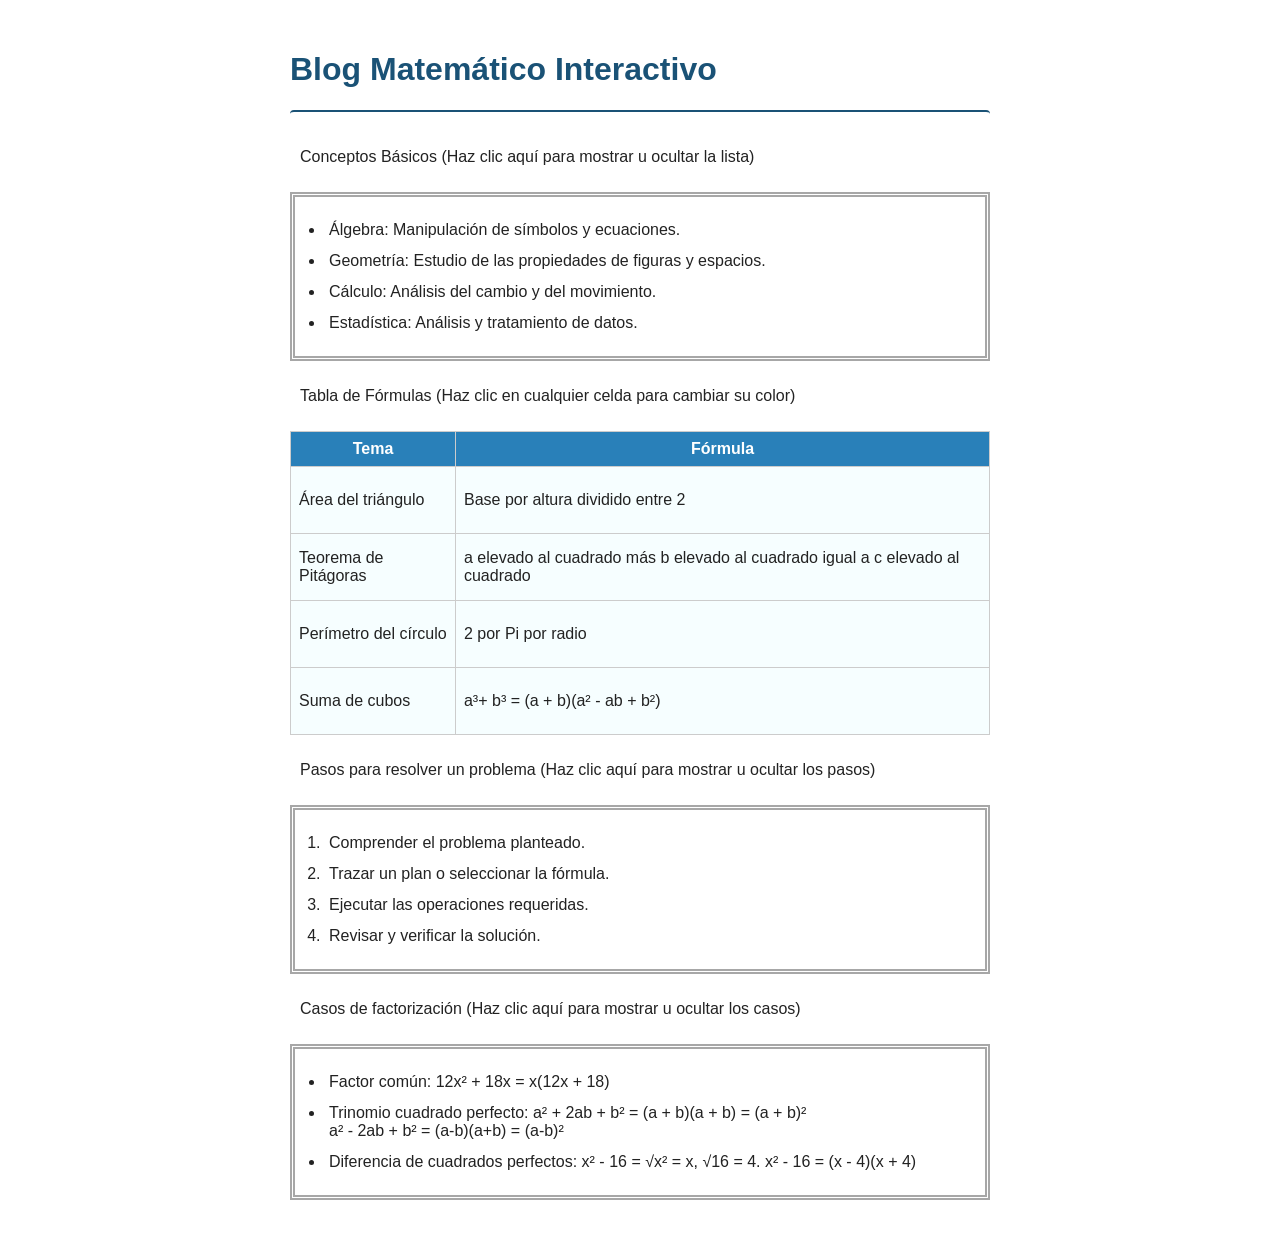
<file: index.html>
<!DOCTYPE html>
<html lang="es">
<head>
    <meta charset="UTF-8">
    <meta name="viewport" content="width=device-width, initial-scale=1.0">
    <title>Blog Matemático Interactivo</title>
    <style>
        body {
            font-family: Arial, sans-serif;
            max-width: 700px;
            margin: 20px auto;
            padding: 10px;
            color: #222;
            background-image: url("https://img.freepik.com/premium-photo/gray-background-with-white-black-lines-that-say-b_1134661-11461.jpg");
        }
        .vacio{
            border-top: 2px solid #1a5276;
            padding-top: 0px;
            background-color: rgba(0, 0, 0, 0, 0);
        }
        h1 {
            transition: all .4s;
            color: #1a5276;
            cursor: pointer;
            padding-bottom: 0px;
        }
        p {
            transition: all .2s;
            font-size: 16px;
            cursor: pointer;
            background: rgba(0, 0, 0, 0, 0);
            padding: 10px;
            border-radius: 4px;
        }
        .vacio:hover{
            background-color: rgba(0, 0, 0, 0, 100);
        }
        p:hover{
            background-color: #a3a3a3;
        }
        table {
            width: 100%;
            border-collapse: collapse;
            margin: 15px 0;
        }
        th, td {
            transition: all .3s;
            border: 1px solid #ccc;
            padding: 8px;
            cursor: pointer;
        }
        td{
            background-color: #f6feff;
            height: 50px;
        }
        th {
            background-color: #2980b9;
            color: white;
            text-align: center;
        }
        ul, ol {
            background: rgba(0, 0, 0, 0, 0);
            padding: 15px 30px;
            border: 5px double #a7a7a7;
        }
        li {
            transition: all .3s;
            margin: 5px 0;
            cursor: pointer;
            padding: 4px;
        }
        .oculto {
            display: none;
        }
        .resaltado {
            background-color: #d4efdf;
            color: #196f3d;
            transform: scale(1.3,1.3);
            margin-left: 80px;
            margin-right: 47px;
        }
        .resaltado-tabla {
            background-color: #d4efdf;
            color: #196f3d;
        }
        .cambio-color {
            color: #c0392b;
            transform: scale(1.2,1.2);
            margin-left: 60px;
            border-bottom: none;
        }
        td:hover{
            background-color: #dbf1ff;
        }
    </style>
</head>
<body>
    <h1 id="titulo" onclick="cambiarColorTitulo()">Blog Matemático Interactivo</h1>
    <p class="vacio"></p>
    <p onclick="alternarLista('conceptos')">
        Conceptos Básicos (Haz clic aquí para mostrar u ocultar la lista)
    </p>
    <ul id="conceptos">
        <li onclick="resaltarElemento(this)">Álgebra: Manipulación de símbolos y ecuaciones.</li>
        <li onclick="resaltarElemento(this)">Geometría: Estudio de las propiedades de figuras y espacios.</li>
        <li onclick="resaltarElemento(this)">Cálculo: Análisis del cambio y del movimiento.</li>
        <li onclick="resaltarElemento(this)">Estadística: Análisis y tratamiento de datos.</li>
    </ul>

    <p>Tabla de Fórmulas (Haz clic en cualquier celda para cambiar su color)</p>
    
    <table>
        <tr>
            <th>Tema</th>
            <th>Fórmula</th>
        </tr>
        <tr>
            <td onclick="resaltarTabla(this)">Área del triángulo</td>
            <td onclick="resaltarTabla(this)">Base por altura dividido entre 2</td>
        </tr>
        <tr>
            <td onclick="resaltarTabla(this)">Teorema de Pitágoras</td>
            <td onclick="resaltarTabla(this)">a elevado al cuadrado más b elevado al cuadrado igual a c elevado al cuadrado</td>
        </tr>
        <tr>
            <td onclick="resaltarTabla(this)">Perímetro del círculo</td>
            <td onclick="resaltarTabla(this)">2 por Pi por radio</td>
        </tr>
        <tr>
            <td onclick="resaltarTabla(this)">Suma de cubos</td>
            <td onclick="resaltarTabla(this)">a³+ b³ = (a + b)(a² - ab + b²)</td>
        </tr>
    </table>

    <p onclick="alternarLista('pasos')">
        Pasos para resolver un problema (Haz clic aquí para mostrar u ocultar los pasos)
    </p>
    <ol id="pasos">
        <li onclick="resaltarElemento(this)">Comprender el problema planteado.</li>
        <li onclick="resaltarElemento(this)">Trazar un plan o seleccionar la fórmula.</li>
        <li onclick="resaltarElemento(this)">Ejecutar las operaciones requeridas.</li>
        <li onclick="resaltarElemento(this)">Revisar y verificar la solución.</li>
    </ol>

    <p onclick="alternarLista('casos')">
        Casos de factorización (Haz clic aquí para mostrar u ocultar los casos)
    </p>
    <ul id="casos">
        <li onclick="resaltarElemento(this)">Factor común: 12x² + 18x = x(12x + 18)</li>
        <li onclick="resaltarElemento(this)">Trinomio cuadrado perfecto: a² + 2ab + b² = (a + b)(a + b) = (a + b)² <br>a² - 2ab + b² = (a-b)(a+b) = (a-b)²</li>
        <li onclick="resaltarElemento(this)">Diferencia de cuadrados perfectos: x² - 16 = √x² = x, √16 = 4. x² - 16 = (x - 4)(x + 4)</li>
    </ul>
     
    <script>
            function cambiarColorTitulo() {
                var titulo = document.getElementById('titulo');
                titulo.classList.toggle('cambio-color');
            }
            function alternarLista(id) {
                var lista = document.getElementById(id);
                lista.classList.toggle('oculto');
            }
            function resaltarElemento(elemento) {
                elemento.classList.toggle('resaltado');
            }
            function resaltarTabla(td){
                td.classList.toggle('resaltado-tabla')
            }
    </script>
</body>
</html>
</file>
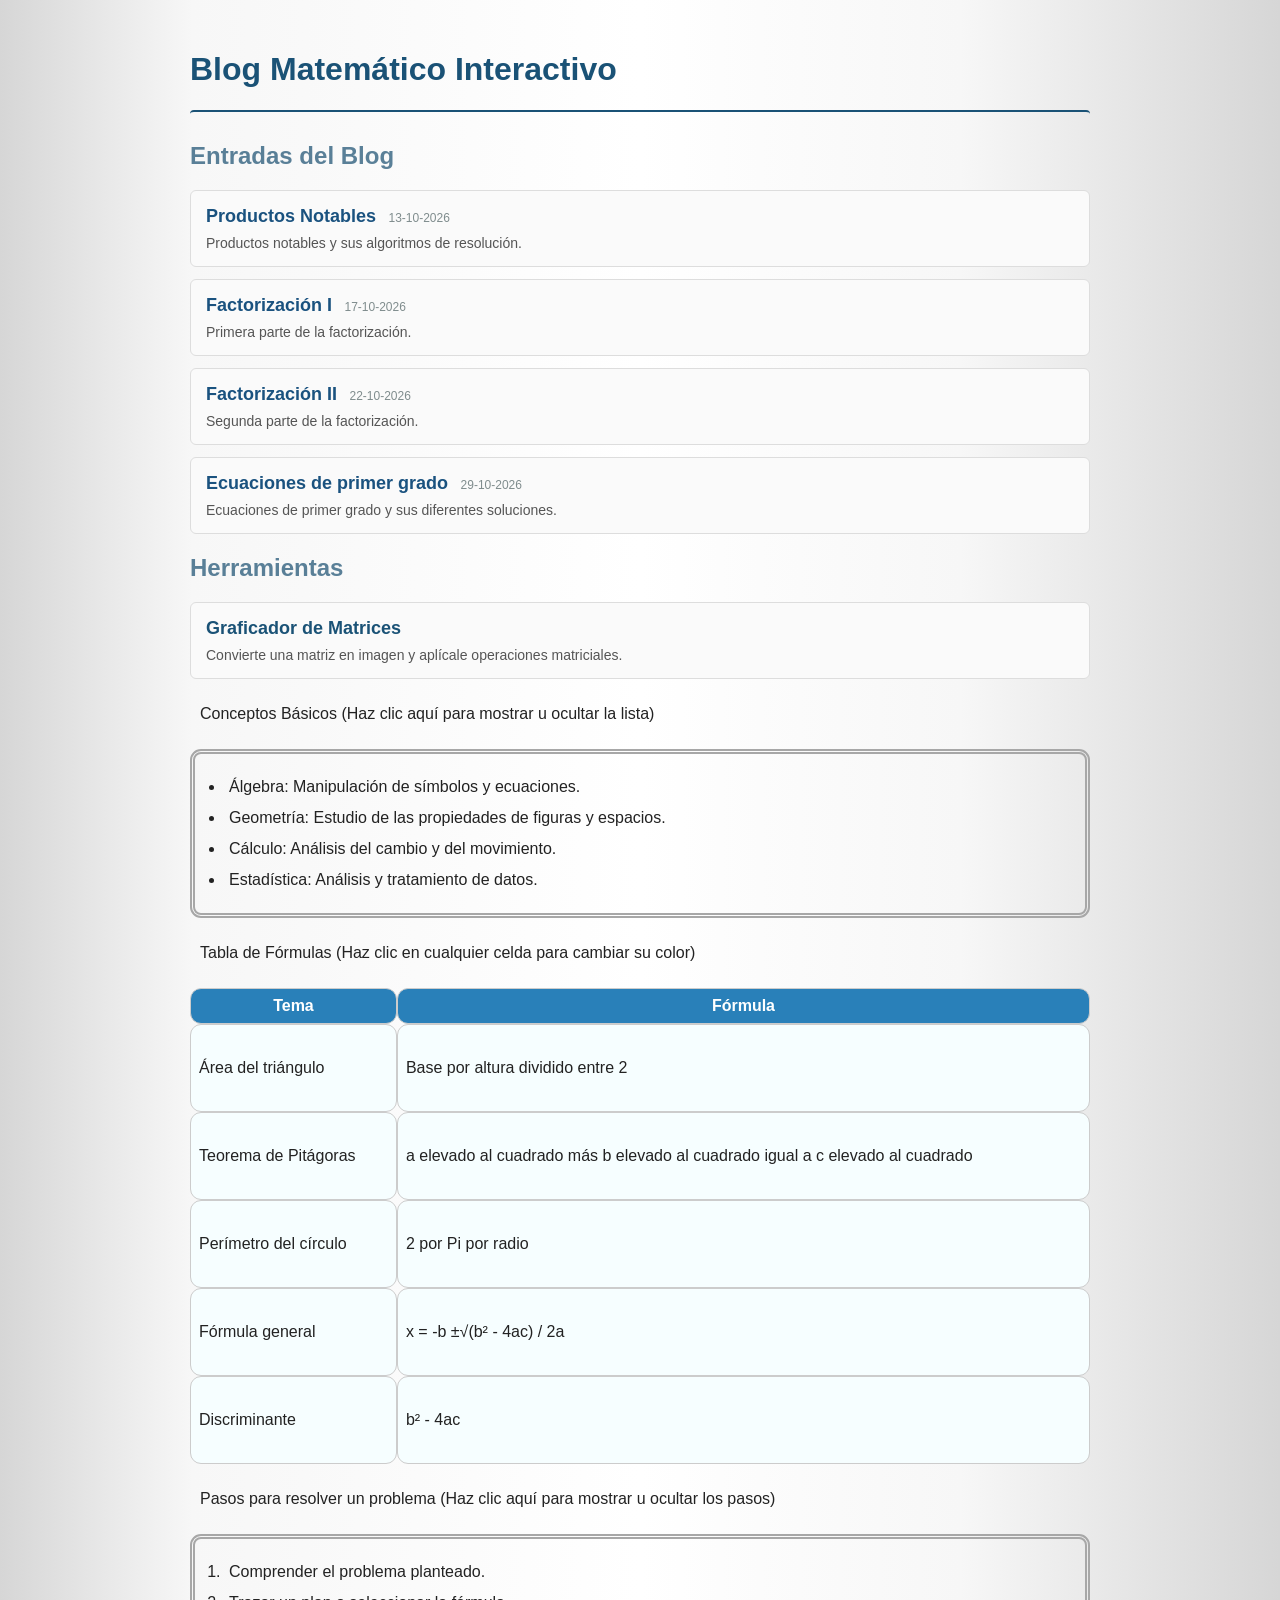
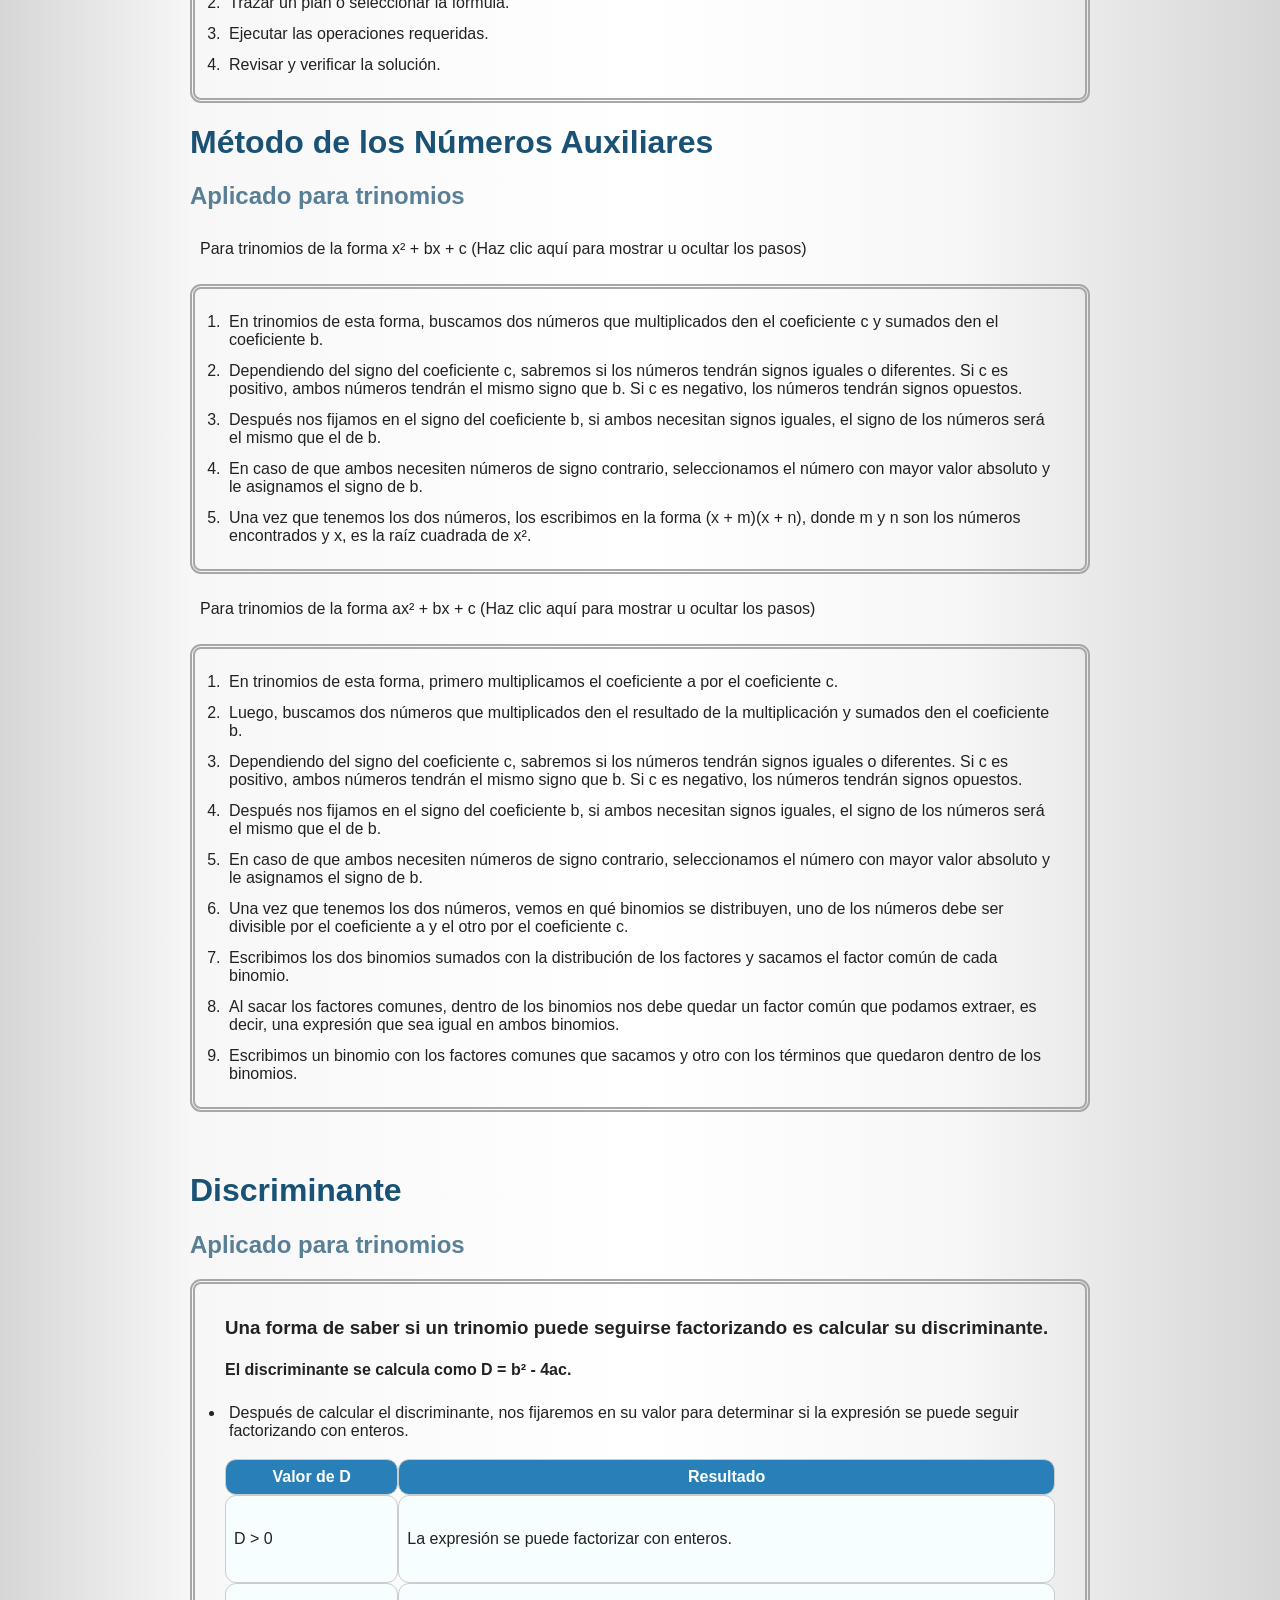
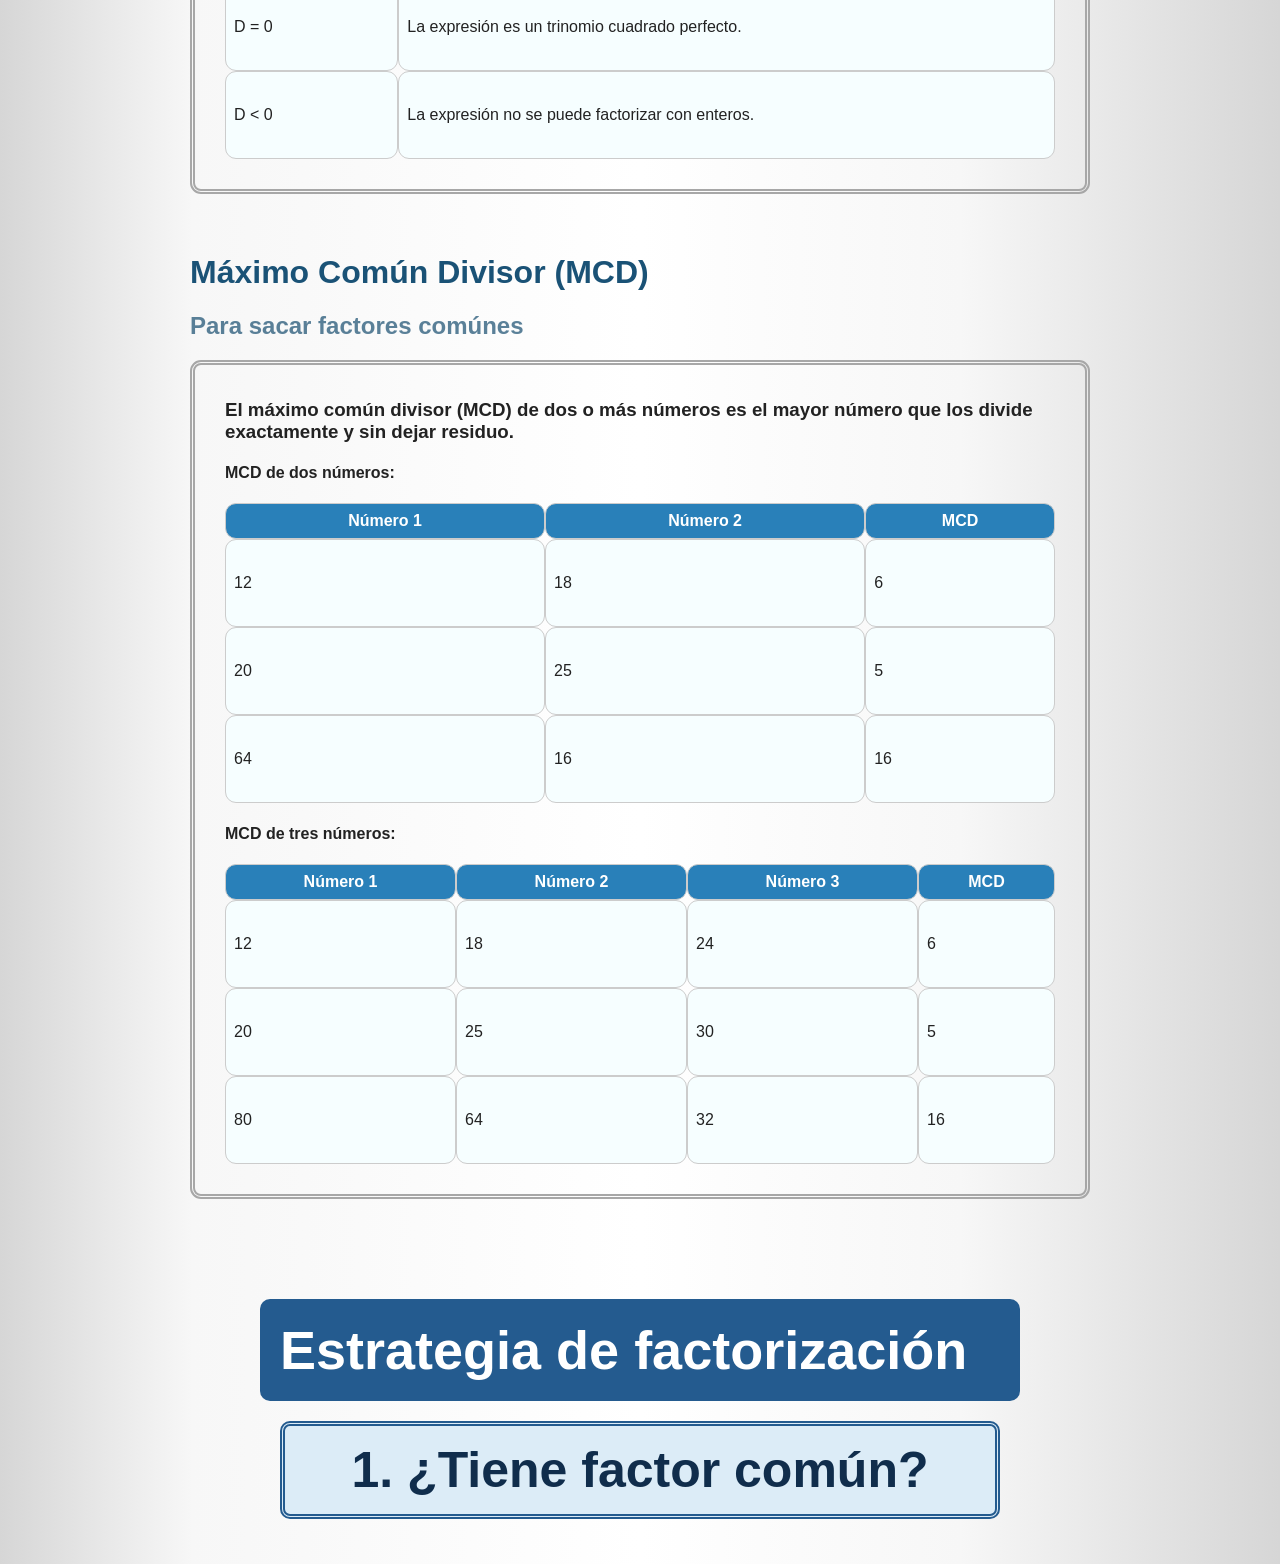
<file: blog-matematico/index.html>
<!DOCTYPE html>
<html lang="es">
<head>
    <meta charset="UTF-8">
    <meta name="viewport" content="width=device-width, initial-scale=1.0">
    <title>Blog Matemático Interactivo</title>
    <link rel="stylesheet" href="estilos/entradas.css"/> 
    <link rel="stylesheet" href="estilos/anims-keyframes.css"/>
    <link rel="stylesheet" href="estilos/diagrama-factor.css"/>
    <link rel="stylesheet" href="estilos/graficador.css"/>
    <style>
        html{
            scroll-behavior: smooth;
        }
        body {
            font-family: Arial, sans-serif;
            max-width: 900px;
            margin: 20px auto;
            padding: 10px;
            color: #222;
            background: #d6d6d6;
            background: linear-gradient(90deg, rgba(214, 214, 214, 1) 0%, rgba(247, 247, 247, 1) 15%, rgba(255, 255, 255, 1) 50%, rgba(247, 247, 247, 1) 75%, rgba(214, 214, 214, 1) 100%);
        }
        .vacio{
            border-top: 2px solid #1a5276;
            padding-top: 0px;
            background-color: rgba(0, 0, 0, 0, 0);
        }
        h1 {
            transition: all .4s;
            color: #1a5276;
            cursor: pointer;
            padding-bottom: 0px;
        }
        h2 {
            color: #174d6eb4;
            padding-bottom: 0px;
        }
        p {
            transition: all .2s;
            font-size: 16px;
            cursor: pointer;
            background: rgba(0, 0, 0, 0, 0);
            padding: 10px;
            border-radius: 4px;
        }
        .vacio:hover{
            background-color: rgba(0, 0, 0, 0, 100);
        }
        p:hover{
            background-color: #a3a3a3;
        }
        table {
            width: 100%;
            margin: 15px 0;
            border-collapse: separate;
            border-spacing: 0;
        }
        th, td {
            transition: all .3s;
            border: 1px solid #ccc;
            padding: 8px;
            cursor: pointer;
            border-radius: 11px;
        }
        td{
            background-color: #f6feff;
            height: 70px;
            min-height: 0px;
        }
        th {
            background-color: #2980b9;
            color: white;
            text-align: center;
        }
        .re{
            min-width: 100px;
            width: 540px;
        }
        ul, ol {
            background: rgba(0, 0, 0, 0, 0);
            padding: 15px 30px;
            border: 5px double #a7a7a7;
            opacity: 1;
            visibility: visible;
            height: 100%;
            transition: all 0.7s ease;
            border-radius: 11px;
        }
        li {
            margin: 5px 0;
            cursor: pointer;
            padding: 4px;
            height: 100%;
            opacity: 1;
            visibility: visible;
            transition: all 0.3s ease;
        }
    </style>
</head>
<body>
    <h1 id="titulo" onclick="cambiarColorTitulo(this)">Blog Matemático Interactivo</h1>
    <p class="vacio"></p>
    <h2 class="subtitulo">Entradas del Blog</h2>
    
    <!-- Aquí JavaScript inyectará las entradas desde posts.js -->
    <ul id="lista-entradas" class="liss"></ul>

    <h2 class="subtitulo">Herramientas</h2>
    <a class="herramienta" href="graficador.html">
        <strong>Graficador de Matrices</strong>
        <span>Convierte una matriz en imagen y aplícale operaciones matriciales.</span>
    </a>

    <p onclick="ocultarLista('conceptos')">
        Conceptos Básicos (Haz clic aquí para mostrar u ocultar la lista)
    </p>
    <ul id="conceptos">
        <li onclick="resaltarElemento(this)">Álgebra: Manipulación de símbolos y ecuaciones.</li>
        <li onclick="resaltarElemento(this)">Geometría: Estudio de las propiedades de figuras y espacios.</li>
        <li onclick="resaltarElemento(this)">Cálculo: Análisis del cambio y del movimiento.</li>
        <li onclick="resaltarElemento(this)">Estadística: Análisis y tratamiento de datos.</li>
    </ul>

    <div class="scroll">
        <p>Tabla de Fórmulas (Haz clic en cualquier celda para cambiar su color)</p>
        
        <table>
            <tr>
                <th>Tema</th>
                <th>Fórmula</th>
            </tr>

            <tr>
                <td onclick="resaltarTabla(this, areat2), ejemplos('areat')" id="areat1">Área del triángulo</td>
                <td onclick="resaltarTabla(this, areat1), ejemplos('areat')" id="areat2">Base por altura dividido entre 2</td>
            </tr>
            <tr id="areat" class="ejemplos">
                <td colspan="2"><a href="https://youtu.be/lmWDi51Siq0?si=MBUFMHA3t2raG4vy" target="_blank"><div class="contenido"><img src="multimedia/areatriangulo.jpg"></div></a></td>
            </tr>

            <tr>
                <td onclick="resaltarTabla(this, teorema2), ejemplos('teorema')" id="teorema1">Teorema de Pitágoras</td>
                <td onclick="resaltarTabla(this, teorema1), ejemplos('teorema')" id="teorema2">a elevado al cuadrado más b elevado al cuadrado igual a c elevado al cuadrado</td>
            </tr>
            <tr id="teorema" class="ejemplos">
                <td colspan="2"><a href="https://youtu.be/eTEBvBIz8Ok?si=NyGD35SOVzqMkYPK" target="_blank"><div class="contenido"><img src="multimedia/teorema.jpg"></div></a></td>
            </tr>

            <tr>
                <td onclick="resaltarTabla(this, perimetro2), ejemplos('perimetro')" id="perimetro1">Perímetro del círculo</td>
                <td onclick="resaltarTabla(this, perimetro1), ejemplos('perimetro')" id="perimetro2">2 por Pi por radio</td>
            </tr>
            <tr id="perimetro" class="ejemplos">
                <td colspan="2"><a href="https://youtu.be/GUAA75tXiko?si=VaKYeHYo_Fasb6Y7" target="_blank"><div class="contenido"><img src="multimedia/circulo.jpg"></div></a></td>
            </tr>

            <tr>
                <td onclick="resaltarTabla(this, suma2), ejemplos('suma')" id="suma1">Fórmula general</td>
                <td onclick="resaltarTabla(this, suma1), ejemplos('suma')" id="suma2">x = -b ±√(b² - 4ac) / 2a</td>
            </tr>
            <tr id="suma" class="ejemplos">
                <td colspan="2"><a href="https://youtu.be/ZC67c5ar9mA?si=pitOJ_uS0TpcuXg9" target="_blank"><div class="contenido"><img src="multimedia/formula.jpg"></div></a></td>
            </tr>

            <tr>
                <td onclick="resaltarTabla(this, dis2), ejemplos('dis')" id="dis1">Discriminante</td>
                <td onclick="resaltarTabla(this, dis1), ejemplos('dis')" id="dis2">b² - 4ac</td>
            </tr>
            <tr id="dis" class="ejemplos">
                <td colspan="2"><a href="https://youtu.be/_VXB-K4rsdA?si=ztbotRdW3k2Qy6fu" target="_blank"><div class="contenido"><img src="multimedia/dis.jpg"></div></a></td>
            </tr>
        </table>
    </div>

    <div class="scroll">
        <p onclick="ocultarLista('pasos')">
            Pasos para resolver un problema (Haz clic aquí para mostrar u ocultar los pasos)
        </p>
        <ol id="pasos">
            <li onclick="resaltarElemento(this)">Comprender el problema planteado.</li>
            <li onclick="resaltarElemento(this)">Trazar un plan o seleccionar la fórmula.</li>
            <li onclick="resaltarElemento(this)">Ejecutar las operaciones requeridas.</li>
            <li onclick="resaltarElemento(this)">Revisar y verificar la solución.</li>
        </ol>
    </div>

    <div id="subtit" >
        <div class="scroll">
            <h1 onclick="cambiarColorTitulo(this)">Método de los Números Auxiliares</h1>
            <h2>Aplicado para trinomios</h2>
        </div>
        <div class="scroll">
            <p onclick="ocultarLista('trin1')">Para trinomios de la forma x² + bx + c (Haz clic aquí para mostrar u ocultar los pasos)</p>
            <ol id="trin1">
                <li onclick="resaltarElemento(this)">En trinomios de esta forma, buscamos dos números que multiplicados den el coeficiente c
                    y sumados den el coeficiente b.</li>
                <li onclick="resaltarElemento(this)">Dependiendo del signo del coeficiente c, sabremos si los números tendrán signos iguales
                    o diferentes. Si c es positivo, ambos números tendrán el mismo signo que b. Si c es negativo, los números tendrán signos opuestos.</li>
                <li onclick="resaltarElemento(this)">Después nos fijamos en el signo del coeficiente b, si ambos necesitan signos iguales, el signo de los números será el mismo que el de b.</li>
                <li onclick="resaltarElemento(this)">En caso de que ambos necesiten números de signo contrario, seleccionamos el número con mayor valor absoluto y le asignamos el signo de b.</li>
                <li onclick="resaltarElemento(this)">Una vez que tenemos los dos números, los escribimos en la forma (x + m)(x + n), donde m y n son los números encontrados y x, es la raíz cuadrada de x².</li>
            </ol>
        </div>

        <div class="scroll">
            <p onclick="ocultarLista('trin2')">Para trinomios de la forma ax² + bx + c (Haz clic aquí para mostrar u ocultar los pasos)</p>
            <ol id="trin2">
                <li onclick="resaltarElemento(this)">En trinomios de esta forma, primero multiplicamos el coeficiente a por el coeficiente c.</li>
                <li onclick="resaltarElemento(this)">Luego, buscamos dos números que multiplicados den el resultado de la multiplicación y sumados den el coeficiente b.</li>
                <li onclick="resaltarElemento(this)">Dependiendo del signo del coeficiente c, sabremos si los números tendrán signos iguales
                    o diferentes. Si c es positivo, ambos números tendrán el mismo signo que b. Si c es negativo, los números tendrán signos opuestos.</li>
                <li onclick="resaltarElemento(this)">Después nos fijamos en el signo del coeficiente b, si ambos necesitan signos iguales, el signo de los números será el mismo que el de b.</li>
                <li onclick="resaltarElemento(this)">En caso de que ambos necesiten números de signo contrario, seleccionamos el número con mayor valor absoluto y le asignamos el signo de b.</li>
                <li onclick="resaltarElemento(this)">Una vez que tenemos los dos números, vemos en qué binomios se distribuyen, uno de los números debe ser divisible por el coeficiente a y el otro por el coeficiente c.</li>
                <li onclick="resaltarElemento(this)">Escribimos los dos binomios sumados con la distribución de los factores y sacamos el factor común de cada binomio.</li>
                <li onclick="resaltarElemento(this)">Al sacar los factores comunes, dentro de los binomios nos debe quedar un factor común que podamos extraer, es decir, una expresión que sea igual en ambos binomios.</li>
                <li onclick="resaltarElemento(this)">Escribimos un binomio con los factores comunes que sacamos y otro con los términos que quedaron dentro de los binomios.</li>
            </ol>
        </div>
    </div>

    <div id="subtit2">
        <div class="scroll">
            <h1 onclick="cambiarColorTitulo(this)" style="margin-top: 60px;">Discriminante</h1>
            <h2>Aplicado para trinomios</h2>
        </div>
        <div class="scroll">
            <ul id="discriminante">
                <h3>Una forma de saber si un trinomio puede seguirse factorizando es calcular su discriminante.</h3>
                <h4>El discriminante se calcula como D = b² - 4ac.</h4>
                <li onclick="resaltarElemento(this)">Después de calcular el discriminante, nos fijaremos en su valor para determinar si la expresión se puede seguir factorizando con enteros.</li>
                <div class="scroll">
                    <table>
                        <tr>
                            <th>Valor de D</th>
                            <th>Resultado</th>
                        </tr>
                        <tr>
                            <td>D > 0</td>
                            <td>La expresión se puede factorizar con enteros.</td>
                        </tr>
                        <tr>
                            <td>D = 0</td>
                            <td>La expresión es un trinomio cuadrado perfecto.</td>
                        </tr>
                        <tr>
                            <td>D < 0</td>
                            <td>La expresión no se puede factorizar con enteros.</td>
                        </tr>
                    </table>
                </div> 
            </ul>
        </div>
    </div>

    <div id="subtit3">
        <div class="scroll">
            <h1 onclick="cambiarColorTitulo(this)" style="margin-top: 60px;">Máximo Común Divisor (MCD)</h1>
            <h2>Para sacar factores comúnes</h2>
        </div>
            <div class="scroll">
            <ul id="mcd">
                <div class="scroll">
                    <h3>El máximo común divisor (MCD) de dos o más números es el mayor número que los divide exactamente y sin dejar residuo.</h3>
                    <h4>MCD de dos números:</h4>
                    <table>
                        <tr>
                            <th>Número 1</th>
                            <th>Número 2</th>
                            <th>MCD</th>
                        </tr>
                        <tr>
                            <td onclick="ejemplos('ej1')">12</td>
                            <td onclick="ejemplos('ej1')">18</td>
                            <td onclick="ejemplos('ej1')">6</td>
                        </tr>
                        <tr id="ej1" class="ejemplos">
                            <td colspan="3"><div class="contenido"><img src="multimedia/mcd1.png"></div></td>
                        </tr>

                        <tr>
                            <td onclick="ejemplos('ej2')">20</td>
                            <td>25</td>
                            <td>5</td>
                        </tr>
                        <tr id="ej2" class="ejemplos">
                            <td colspan="3"><div class="contenido"><img src="multimedia/mcd2.png"></div></td>
                        </tr>

                        <tr>
                            <td onclick="ejemplos('ej3')">64</td>
                            <td>16</td>
                            <td>16</td>
                        </tr>
                        <tr id="ej3" class="ejemplos">
                            <td colspan="3"><div class="contenido"><img src="multimedia/mcd3.png"></div></td>
                        </tr>
                    </table>
                </div> 

                <div class="scroll">
                    <h4>MCD de tres números:</h4>
                    <table>
                        <tr>
                            <th>Número 1</th>
                            <th>Número 2</th>
                            <th>Número 3</th>
                            <th>MCD</th>
                        </tr>
                        <tr>
                            <td onclick="ejemplos('ej4')">12</td>
                            <td onclick="ejemplos('ej4')">18</td>
                            <td onclick="ejemplos('ej4')">24</td>
                            <td onclick="ejemplos('ej4')">6</td>
                        </tr>
                        <tr id="ej4" class="ejemplos">
                            <td colspan="4"><div class="contenido"><img src="multimedia/mcd4.png"></div></td>
                        </tr>

                        <tr>
                            <td onclick="ejemplos('ej5')">20</td>
                            <td onclick="ejemplos('ej5')">25</td>
                            <td onclick="ejemplos('ej5')">30</td>
                            <td onclick="ejemplos('ej5')">5</td>
                        </tr>
                        <tr id="ej5" class="ejemplos">
                            <td colspan="4"><div class="contenido"><img src="multimedia/mcd5.png"></div></td>
                        </tr>

                        <tr>
                            <td onclick="ejemplos('ej6')">80</td>
                            <td onclick="ejemplos('ej6')">64</td>
                            <td onclick="ejemplos('ej6')">32</td>
                            <td onclick="ejemplos('ej6')">16</td>
                        </tr>
                        <tr id="ej6" class="ejemplos">
                            <td colspan="4"><div class="contenido"><img src="multimedia/mcd6.png"></div></td>
                        </tr>
                    </table>
                </div> 
            </ul>
        </div>
    </div>

    <h1 class="estrategia" id="estra">Estrategia de factorización</h1>
    <main class="diagrama">

        <!-- PASO 1: ÚNICO PASO VISIBLE AL INICIO -->
        <details>
            <summary class="preguntaPrincipal">
                1. ¿Tiene factor común?
            </summary>

            <div class="flecha">↓</div>

            <!-- RESPUESTA SÍ -->
            <details>
                <summary class="opcionPrincipal">Sí</summary>
                
                

                <div class="resultado">
                    <h2>Extraer el factor común</h2>

                    <p>
                        Busca un número, una variable o ambos que estén
                        presentes en todos los términos.
                    </p>

                    <p class="formula">
                        6x² + 9x = 3x(2x + 3)
                    </p>
                </div>

                <!-- PASO 3 DENTRO DE ESTA RAMA -->
                <details>
                    <summary class="pregunta">
                        3. ¿Los factores obtenidos se pueden seguir factorizando?
                    </summary>

                    <div class="flecha">↓</div>

                    <details>
                        <summary class="opcion">Sí</summary>

                        <div class="resultado">
                            <p>
                                Vuelve a revisar cada factor desde el paso 1.
                            </p>

                            <p>
                                Comprueba si tiene factor común, diferencia de
                                cuadrados, cubos o algún trinomio factorizable.
                            </p>
                        </div>
                    </details>

                    <details>
                        <summary class="opcion">No</summary>

                        <div class="completa">
                            <h2 class="completa">Factorización completa</h2>
                        </div>
                    </details>
                </details>
            </details>

            <!-- RESPUESTA NO -->
            <details>
                <summary class="opcionPrincipal">No</summary>

                <div class="flecha">↓</div>

                <!-- PASO 2 -->
                <details>
                    <summary class="pregunta">
                        2. ¿Cuántos términos tiene la expresión?
                    </summary>

                    <div class="flecha">↓</div>

                    <!-- DOS TÉRMINOS -->
                    <details>
                        <summary class="opcion">Dos términos</summary>

                        <div class="flecha">↓</div>

                        <details>
                            <summary class="pregunta">
                                ¿Es una diferencia de cuadrados?
                            </summary>

                            <details>
                                <summary class="opcion">Sí</summary>

                                <div class="resultado">
                                    <h2>Diferencia de cuadrados</h2>

                                    <p class="formula">
                                        a² - b² = (a + b)(a - b)
                                    </p>

                                    <p>Ejemplo:</p>

                                    <p class="formula">
                                        x² - 16 = (x + 4)(x - 4)
                                    </p>
                                </div>

                                <!-- PASO 3 -->
                                <details>
                                    <summary class="pregunta">
                                        3. ¿Los factores obtenidos se pueden seguir factorizando?
                                    </summary>

                                    <div class="flecha">↓</div>

                                    <details>
                                        <summary class="opcion">Sí</summary>

                                        <div class="resultado">
                                            <p>
                                                Revisa nuevamente cada factor
                                                comenzando desde el paso 1.
                                            </p>
                                        </div>
                                    </details>

                                    <details>
                                        <summary class="opcion">No</summary>

                                        <div class="completa">
                                            <h2>Factorización completa</h2>
                                        </div>
                                    </details>
                                </details>
                            </details>

                            <details>
                                <summary class="opcion">No</summary>

                                <div class="flecha">↓</div>

                                <details>
                                    <summary class="pregunta">
                                        ¿Es suma o diferencia de cubos?
                                    </summary>

                                    <details>
                                        <summary class="opcion">Sí</summary>

                                        <div class="resultado">
                                            <h2>Suma o diferencia de cubos</h2>

                                            <p class="formula">
                                                a³ + b³ =
                                                (a + b)(a² - ab + b²)
                                            </p>

                                            <p class="formula">
                                                a³ - b³ =
                                                (a - b)(a² + ab + b²)
                                            </p>
                                        </div>

                                        <!-- PASO 3 -->
                                        <details>
                                            <summary class="pregunta">
                                                3. ¿Los factores obtenidos se pueden seguir factorizando?
                                            </summary>

                                            <div class="flecha">↓</div>

                                            <details>
                                                <summary class="opcion">Sí</summary>

                                                <div class="resultado">
                                                    <p>
                                                        Revisa nuevamente cada
                                                        factor desde el paso 1.
                                                    </p>
                                                </div>
                                            </details>

                                            <details>
                                                <summary class="opcion">No</summary>

                                                <div class="completa">
                                                    <h2>Factorización completa</h2>
                                                </div>
                                            </details>
                                        </details>
                                    </details>

                                    <details>
                                        <summary class="opcion">No</summary>

                                        <div class="resultado">
                                            <p>
                                                La expresión no corresponde
                                                a los casos considerados.
                                            </p>

                                            <p>
                                                Busca otro método o simplifica
                                                la expresión.
                                            </p>
                                        </div>
                                    </details>
                                </details>
                            </details>
                        </details>
                    </details>

                    <!-- TRES TÉRMINOS -->
                    <details>
                        <summary class="opcion">Tres términos</summary>

                        <div class="flecha">↓</div>

                        <details>
                            <summary class="pregunta">
                                ¿Es un trinomio cuadrado perfecto?
                            </summary>

                            <details>
                                <summary class="opcion">Sí</summary>

                                <div class="resultado">
                                    <h2>Trinomio cuadrado perfecto</h2>

                                    <p class="formula">
                                        a² + 2ab + b² = (a + b)²
                                    </p>

                                    <p class="formula">
                                        a² - 2ab + b² = (a - b)²
                                    </p>

                                    <p>Ejemplo:</p>

                                    <p class="formula">
                                        x² + 6x + 9 = (x + 3)²
                                    </p>
                                </div>

                                <!-- PASO 3 -->
                                <details>
                                    <summary class="pregunta">
                                        3. ¿Los factores obtenidos se pueden seguir factorizando?
                                    </summary>

                                    <div class="flecha">↓</div>

                                    <details>
                                        <summary class="opcion">Sí</summary>

                                        <div class="resultado">
                                            <p>
                                                Revisa nuevamente cada factor
                                                comenzando desde el paso 1.
                                            </p>
                                        </div>
                                    </details>

                                    <details>
                                        <summary class="opcion">No</summary>

                                        <div class="completa">
                                            <h2>Factorización completa</h2>
                                        </div>
                                    </details>
                                </details>
                            </details>

                            <details>
                                <summary class="opcion">No</summary>

                                <div class="flecha">↓</div>

                                <details>
                                    <summary class="pregunta">
                                        ¿Se puede factorizar como ax² + bx + c?
                                    </summary>

                                    <details>
                                        <summary class="opcion">Sí</summary>

                                        <div class="resultado">
                                            <h2>Trinomio de segundo grado</h2>

                                            <p class="formula">
                                                ax² + bx + c
                                            </p>

                                            <p>
                                                Busca dos números que permitan
                                                descomponer el término central.
                                            </p>

                                            <p>Ejemplo:</p>

                                            <p class="formula">
                                                x² + 5x + 6 =
                                                (x + 2)(x + 3)
                                            </p>
                                        </div>

                                        <!-- PASO 3 -->
                                        <details>
                                            <summary class="pregunta">
                                                3. ¿Los factores obtenidos se pueden seguir factorizando?
                                            </summary>

                                            <div class="flecha">↓</div>

                                            <details>
                                                <summary class="opcion">Sí</summary>

                                                <div class="resultado">
                                                    <p>
                                                        Revisa nuevamente cada
                                                        factor desde el paso 1.
                                                    </p>
                                                </div>
                                            </details>

                                            <details>
                                                <summary class="opcion">No</summary>

                                                <div class="completa">
                                                    <h2>Factorización completa</h2>
                                                </div>
                                            </details>
                                        </details>
                                    </details>

                                    <details>
                                        <summary class="opcion">No</summary>

                                        <div class="resultado">
                                            <h2>No se factoriza con enteros</h2>

                                            <p>
                                                Revisa el discriminante:
                                            </p>

                                            <p class="formula">
                                                Δ = b² - 4ac
                                            </p>
                                        </div>
                                    </details>
                                </details>
                            </details>
                        </details>
                    </details>

                </details>
            </details>

        </details>

    </main>

    <!-- Archivo de configuración que contiene el arreglo de entradas -->
    <script src="posts.js"></script>

    <script>
            function cambiarColorTitulo(titu) {
                titu.classList.toggle('cambio-color');
            }
            function resaltarElemento(elemento) {
                elemento.classList.toggle('resaltado');
            }
            function resaltarTabla(td, td2) {
                td.classList.toggle('resaltado-tabla')
                if (td2) {
                    td2.classList.toggle('resaltado-tabla');
                }
            }
            //Ocultar fila con animación
            function ejemplos(id){
                var fila = document.getElementById(id);
                fila.classList.toggle("oculto2");
                //console.log("Se activó correctamente");
            }
            // Ocultar las listas con animación
            function ocultarLista(id){
                var fila = document.getElementById(id);
                fila.classList.toggle("ocultolis");
                //console.log("Se activó correctamente");
            }
            
            // Cargar dinámicamente las entradas definidas en posts.js
        const contenedorLista = document.getElementById('lista-entradas');

        if (typeof publicaciones !== 'undefined' && publicaciones.length > 0) {
            publicaciones.forEach(post => {
                const li = document.createElement('li');
                li.innerHTML = `
                    <a href="entrada.html?id=${post.id}">${post.titulo}</a>
                    <span class="fecha-post">${post.fecha}</span>
                    <p class="resumen-post">${post.resumen}</p>
                `;
                contenedorLista.appendChild(li);
            });
        } else {
            contenedorLista.innerHTML = '<li>No hay entradas publicadas aún.</li>';
        }
    </script>
    
</body>
</html>
</file>
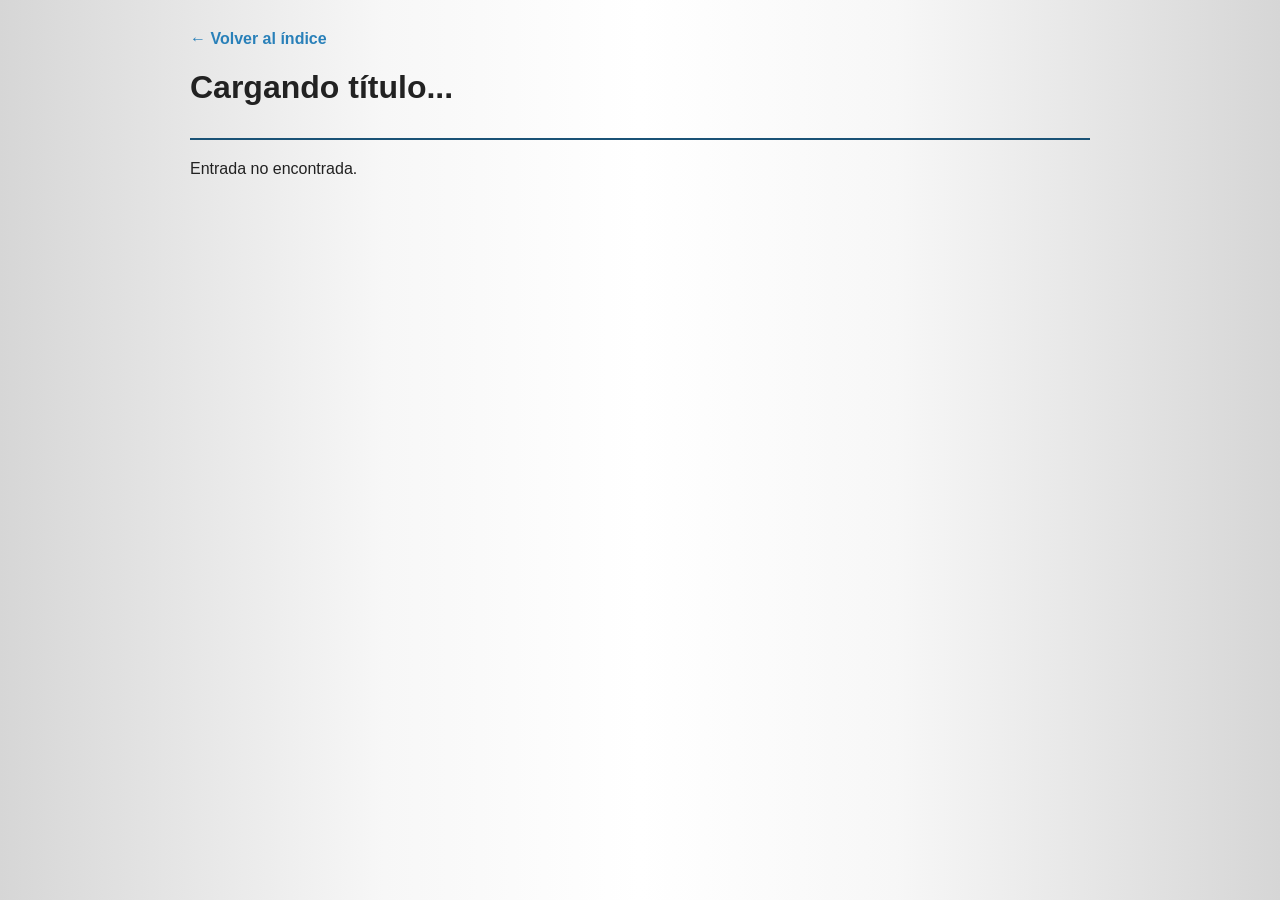
<file: blog-matematico/entrada.html>
<!DOCTYPE html>
<html lang="es">
<head>
    <meta charset="UTF-8">
    <meta name="viewport" content="width=device-width, initial-scale=1.0">
    <title id="titulo-pagina">Cargando... - Blog Matemático</title>
    <style>
        .scroll{
            view-timeline-name: --reveal;
            animation-name: mostrar;
            animation-fill-mode: both;
            animation-timeline: --reveal;
            animation-range: entry 27% cover 30%;
        }
        @keyframes mostrar {
            from {
                opacity: 0%;
                scale: 10%;
            }
            to {
                opacity: 100%;
                scale: 100%;
            }
        }
        html{
            scroll-behavior: smooth;
        }
        body {
            font-family: Arial, sans-serif;
            max-width: 900px;
            margin: 20px auto;
            padding: 10px;
            color: #222;
            background: #d6d6d6;
            background: linear-gradient(90deg, rgba(214, 214, 214, 1) 0%, rgba(247, 247, 247, 1) 30%, rgba(255, 255, 255, 1) 50%, rgba(247, 247, 247, 1) 70%, rgba(214, 214, 214, 1) 100%);
        }
        header {
            border-bottom: 2px solid #1a5276;
            padding-bottom: 10px;
            margin-bottom: 20px;
        }
        .volver {
            color: #2980b9;
            text-decoration: none;
            font-weight: bold;
        }
        table {
            width: 100%;
            border-collapse: separate;
            border-spacing: 0;
            margin: 15px 0;
        }
        th, td {
            transition: all .3s;
            border: 1px solid #ccc;
            padding: 8px;
            border-radius: 11px;
        }
        td{
            background-color: #f6feff;
            height: 50px;
            min-height: 0px;
        }
        th {
            background-color: #2980b9;
            color: white;
            text-align: center;
        }
        .imagenes img{
            max-width: 890px;
            max-height: 415px;
            object-fit: fill;
            margin-bottom: 40px;
            border: 1px solid black;
        }
        .imagenesfac img{
            max-width: 730px;
            max-height: 300px;
            object-fit: fill;
            margin-bottom: 0px;
            border: 1px solid black;
        }
        h4{
            margin-top: 30px;
            margin-bottom: 0;
            text-align: center;
            font-size: 22px;
        }
        h3{
            font-size: 27px;
            text-align: center;
            color: #1a527f;
        }
        p{
            margin-bottom: 14px;
            margin-top: 14px;
        }
        .adv{
            color: #af0000;
        }
        .links{
            display: flex;
            justify-content: space-between;
            margin-bottom: 40px;
        }
        .factorc{
            display: flex;
            justify-content: space-between;
            padding-left: 20%;
            padding-right: 20%;
        }
        h5{
            text-align: center;
            font-size: 25px;
            border-bottom: 3px solid #1a527f;
        }
        a{
            text-decoration: none;
            color:#0400ffcc
        }
        a:hover{
            text-decoration: underline;
            color:#00208a;
        }
    </style>
</head>
<body>

    <header>
        <a href="index.html" class="volver">← Volver al índice</a>
        <h1 id="titulo-entrada">Cargando título...</h1>
        <small id="fecha-entrada"></small>
    </header>

    <main id="contenido-entrada">
        <p>Cargando contenido...</p>
    </main>

    <script src="posts.js"></script>
    <script>
        const params = new URLSearchParams(window.location.search);
        const postId = params.get('id');
        const postInfo = publicaciones.find(p => p.id === postId);
        const contenedor = document.getElementById('contenido-entrada');

        if (postInfo) {
            document.getElementById('titulo-pagina').textContent = postInfo.titulo + " - Blog Matemático";
            document.getElementById('titulo-entrada').textContent = postInfo.titulo;
            document.getElementById('fecha-entrada').textContent = "Publicado el: " + postInfo.fecha;

            const script = document.createElement('script');
            script.src = postInfo.archivo;
            script.onload = () => { contenedor.innerHTML = contenidoEntrada; };
            script.onerror = () => { contenedor.innerHTML = "<p>Error al cargar el contenido de la entrada.</p>"; };
            document.body.appendChild(script);
        } else {
            contenedor.innerHTML = "<p>Entrada no encontrada.</p>";
        }

        // Se crea un evento para obtener el hash al que se quiere ir dentro de la página
        window.addEventListener('load', () => {
            const hash = window.location.hash; // Ej: "#bincua"
            if (hash) {
                const target = document.querySelector(hash);
                if (target) {
                    target.scrollIntoView({ behavior: 'smooth' });
                }   
            }
        });
    </script>
</body>
</html>
</file>
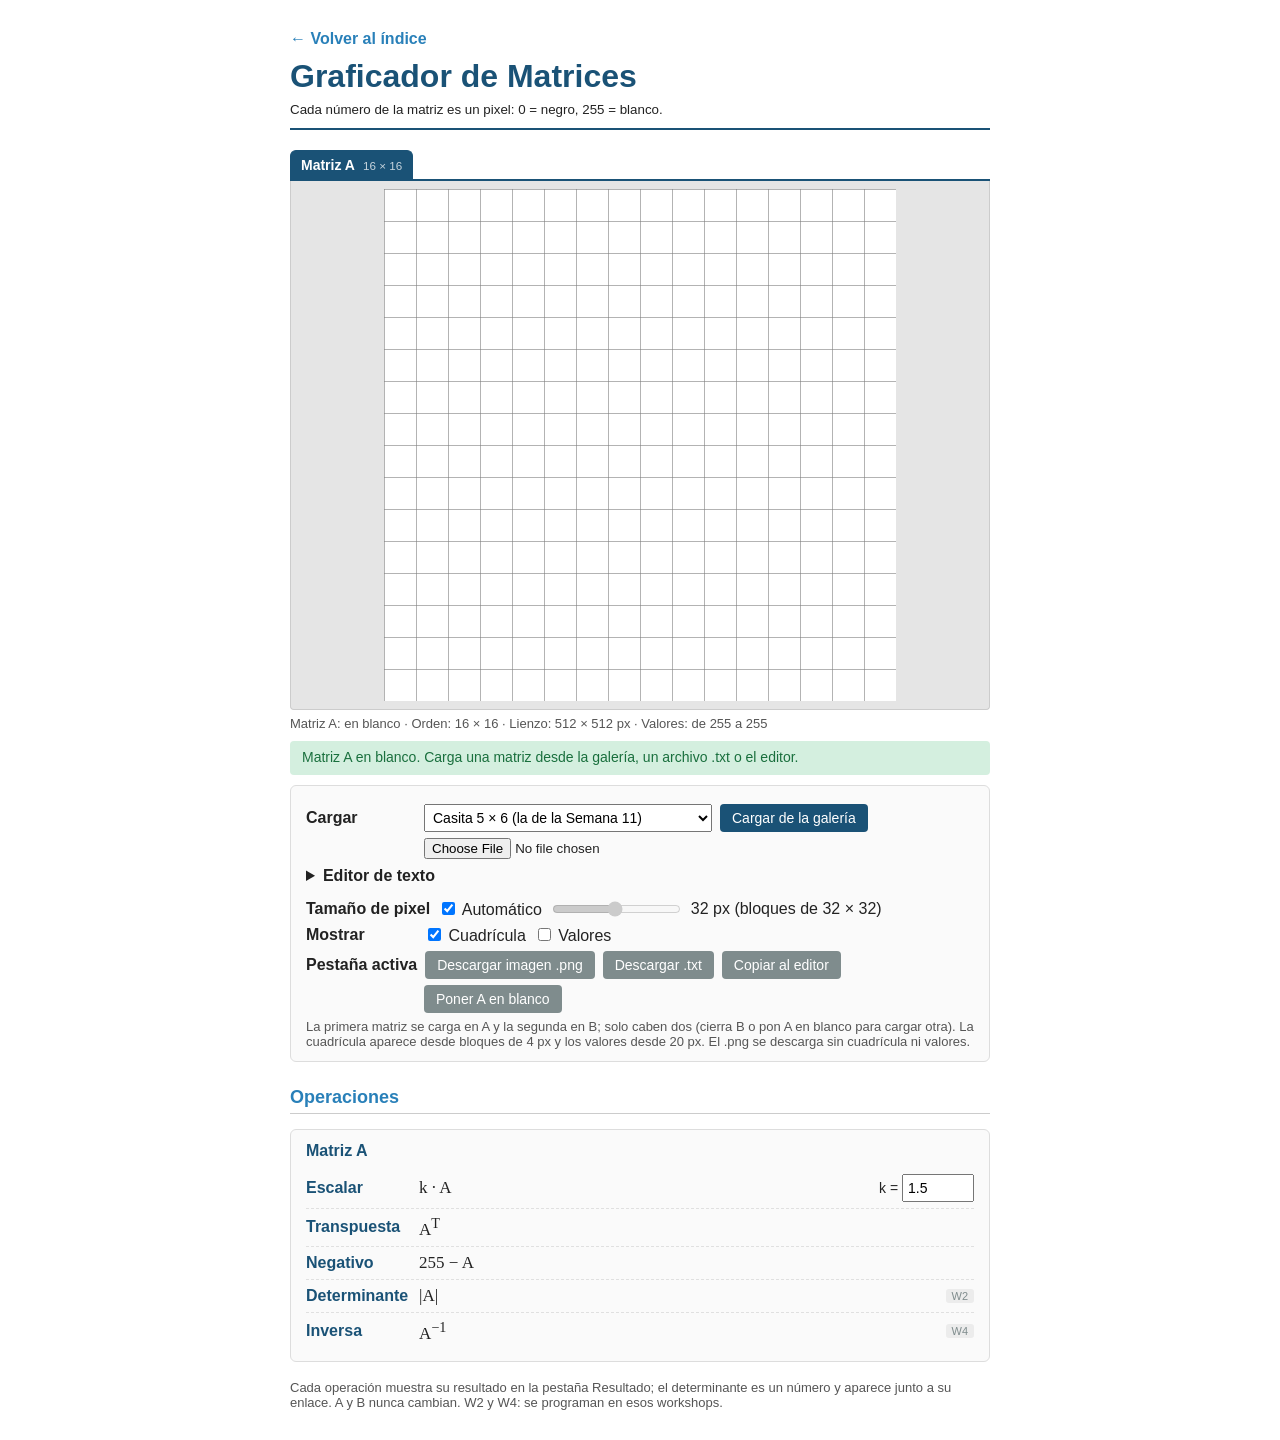
<file: blog-matematico/graficador.html>
<!DOCTYPE html>
<html lang="es">
<head>
    <meta charset="UTF-8">
    <meta name="viewport" content="width=device-width, initial-scale=1.0">
    <title>Graficador de Matrices - Blog Matemático</title>
    <style>
        body {
            font-family: Arial, sans-serif;
            max-width: 700px;
            margin: 20px auto;
            padding: 10px;
            color: #222;
        }

        header {
            border-bottom: 2px solid #1a5276;
            padding-bottom: 10px;
            margin-bottom: 20px;
        }

        header h1 {
            color: #1a5276;
            margin: 10px 0 5px 0;
        }

        .volver {
            color: #2980b9;
            text-decoration: none;
            font-weight: bold;
        }

        .subtitulo {
            font-size: 18px;
            color: #2980b9;
            margin-top: 25px;
            border-bottom: 1px solid #ccc;
            padding-bottom: 5px;
        }

        .panel {
            background-color: #fafafa;
            border: 1px solid #ddd;
            border-radius: 6px;
            padding: 12px 15px;
            margin-bottom: 12px;
        }

        .fila {
            display: flex;
            flex-wrap: wrap;
            align-items: center;
            gap: 8px;
            margin: 6px 0;
        }

        .etiqueta {
            font-weight: bold;
            min-width: 110px;
        }

        button {
            background-color: #1a5276;
            color: white;
            border: none;
            border-radius: 4px;
            padding: 6px 12px;
            font-size: 14px;
            cursor: pointer;
        }

        button:hover {
            background-color: #2980b9;
        }

        button.secundario {
            background-color: #7f8c8d;
        }

        select, input[type="number"] {
            padding: 4px;
            font-size: 14px;
        }

        textarea {
            width: 100%;
            box-sizing: border-box;
            height: 110px;
            font-family: Consolas, monospace;
            font-size: 13px;
        }

        /* ----- Pestañas ----- */

        #pestanas {
            display: flex;
            flex-wrap: wrap;
            gap: 4px;
            border-bottom: 2px solid #1a5276;
        }

        .pestana {
            display: flex;
            align-items: center;
            gap: 8px;
            background-color: #e5e5e5;
            color: #555;
            border: 1px solid #ccc;
            border-bottom: none;
            border-radius: 6px 6px 0 0;
            padding: 6px 10px;
            font-size: 14px;
            cursor: pointer;
            user-select: none;
        }

        .pestana:hover {
            background-color: #d6dbdf;
        }

        .pestana.activa {
            background-color: #1a5276;
            border-color: #1a5276;
            color: white;
            font-weight: bold;
        }

        .pestana small {
            font-weight: normal;
            opacity: 0.75;
        }

        .cerrar {
            font-size: 16px;
            line-height: 1;
            padding: 0 4px;
            border-radius: 3px;
        }

        .cerrar:hover {
            background-color: rgba(0, 0, 0, 0.25);
        }

        /* ----- Lienzo ----- */

        .marco-lienzo {
            overflow: auto;
            max-height: 560px;
            background-color: #e5e5e5;
            border: 1px solid #ccc;
            border-top: none;
            border-radius: 0 0 4px 4px;
            padding: 8px;
        }

        #lienzo {
            display: block;
            margin: 0 auto;
        }

        #info {
            font-size: 13px;
            color: #555;
            margin-top: 6px;
        }

        #mensaje {
            padding: 8px 12px;
            border-radius: 4px;
            font-size: 14px;
            margin: 10px 0;
            min-height: 18px;
        }

        #mensaje.ok {
            background-color: #d4efdf;
            color: #196f3d;
        }

        #mensaje.error {
            background-color: #fadbd8;
            color: #922b21;
        }

        /* ----- Operaciones ----- */

        .columnas {
            display: flex;
            flex-wrap: wrap;
            gap: 12px;
        }

        .columnas .panel {
            flex: 1 1 300px;
        }

        .titulo-panel {
            margin: 0 0 8px 0;
            font-size: 16px;
            color: #1a5276;
        }

        .operaciones {
            list-style-type: none;
            padding: 0;
            margin: 0;
        }

        .operaciones li {
            display: flex;
            align-items: center;
            gap: 8px;
            padding: 6px 0;
            border-bottom: 1px dashed #e0e0e0;
        }

        .operaciones li:last-child {
            border-bottom: none;
        }

        .operaciones a {
            color: #1a5276;
            font-weight: bold;
            text-decoration: none;
            min-width: 105px;
        }

        .operaciones a:hover {
            color: #2980b9;
            text-decoration: underline;
        }

        .dos-columnas {
            display: grid;
            grid-template-columns: repeat(auto-fit, minmax(240px, 1fr));
            column-gap: 24px;
        }

        .dos-columnas li:last-child {
            border-bottom: 1px dashed #e0e0e0;
        }

        .formula {
            font-family: "Times New Roman", serif;
            font-size: 17px;
        }

        .valor-k {
            margin-left: auto;
            font-size: 14px;
        }

        .valor-k input {
            width: 60px;
        }

        .det-valor {
            font-family: "Times New Roman", serif;
            font-size: 17px;
            font-weight: bold;
            color: #196f3d;
        }

        .ws {
            margin-left: auto;
            font-size: 11px;
            color: #7f8c8d;
            background-color: #ececec;
            border-radius: 3px;
            padding: 1px 6px;
        }

        details {
            margin: 8px 0;
        }

        summary {
            cursor: pointer;
            font-weight: bold;
            margin-bottom: 6px;
        }

        .nota {
            font-size: 13px;
            color: #555;
            margin: 6px 0 0 0;
        }
    </style>
</head>
<body>

    <header>
        <a href="index.html" class="volver">← Volver al índice</a>
        <h1>Graficador de Matrices</h1>
        <small>Cada número de la matriz es un pixel: 0 = negro, 255 = blanco.</small>
    </header>

    <!-- ===================== IMAGEN ===================== -->

    <div id="pestanas"></div>
    <div class="marco-lienzo">
        <canvas id="lienzo"></canvas>
    </div>
    <div id="info"></div>
    <p id="mensaje"></p>

    <!-- ===================== CARGAR Y VER ===================== -->

    <div class="panel">
        <div class="fila">
            <span class="etiqueta">Cargar</span>
            <select id="selector-galeria"></select>
            <button id="btn-galeria">Cargar de la galería</button>
        </div>
        <div class="fila">
            <span class="etiqueta"></span>
            <input type="file" id="archivo" accept=".txt,text/plain">
        </div>
        <details id="caja-editor">
            <summary>Editor de texto</summary>
            <textarea id="editor" placeholder="Escribe o pega una matriz: un renglón por línea, números separados por espacios.&#10;0 255 0&#10;255 0 255"></textarea>
            <div class="fila">
                <button id="btn-editor">Cargar matriz del editor</button>
            </div>
        </details>
        <div class="fila">
            <span class="etiqueta">Tamaño de pixel</span>
            <label><input type="checkbox" id="pixel-auto" checked> Automático</label>
            <input type="range" id="pixel-tam" min="1" max="64" value="1">
            <span id="pixel-valor"></span>
        </div>
        <div class="fila">
            <span class="etiqueta">Mostrar</span>
            <label><input type="checkbox" id="ver-cuadricula" checked> Cuadrícula</label>
            <label><input type="checkbox" id="ver-valores"> Valores</label>
        </div>
        <div class="fila">
            <span class="etiqueta">Pestaña activa</span>
            <button id="btn-descargar-png" class="secundario">Descargar imagen .png</button>
            <button id="btn-descargar" class="secundario">Descargar .txt</button>
            <button id="btn-a-editor" class="secundario">Copiar al editor</button>
        </div>
        <div class="fila">
            <span class="etiqueta"></span>
            <button id="btn-a-blanco" class="secundario">Poner A en blanco</button>
        </div>
        <p class="nota">La primera matriz se carga en A y la segunda en B; solo caben dos (cierra B o pon A en blanco para cargar otra).
           La cuadrícula aparece desde bloques de 4 px y los valores desde 20 px. El .png se descarga sin cuadrícula ni valores.</p>
    </div>

    <!-- ===================== OPERACIONES ===================== -->

    <h2 class="subtitulo">Operaciones</h2>

    <div class="columnas">

        <!-- Siempre visible: A siempre existe -->
        <div class="panel" id="ops-A">
            <h3 class="titulo-panel">Matriz A</h3>
            <ul class="operaciones">
                <li>
                    <a href="#" data-op="escalar" data-matriz="A">Escalar</a>
                    <span class="formula">k · A</span>
                    <label class="valor-k">k = <input type="number" id="k-A" value="1.5" step="0.1"></label>
                </li>
                <li><a href="#" data-op="transpuesta" data-matriz="A">Transpuesta</a> <span class="formula">A<sup>T</sup></span></li>
                <li><a href="#" data-op="negativo" data-matriz="A">Negativo</a> <span class="formula">255 − A</span></li>
                <li><a href="#" data-op="determinante" data-matriz="A">Determinante</a> <span class="formula">|A|</span> <span class="det-valor" id="det-A"></span> <span class="ws">W2</span></li>
                <li><a href="#" data-op="inversa" data-matriz="A">Inversa</a> <span class="formula">A<sup>−1</sup></span> <span class="ws">W4</span></li>
            </ul>
        </div>

        <!-- Aparece al cargar B -->
        <div class="panel" id="ops-B" hidden>
            <h3 class="titulo-panel">Matriz B</h3>
            <ul class="operaciones">
                <li>
                    <a href="#" data-op="escalar" data-matriz="B">Escalar</a>
                    <span class="formula">k · B</span>
                    <label class="valor-k">k = <input type="number" id="k-B" value="1.5" step="0.1"></label>
                </li>
                <li><a href="#" data-op="transpuesta" data-matriz="B">Transpuesta</a> <span class="formula">B<sup>T</sup></span></li>
                <li><a href="#" data-op="negativo" data-matriz="B">Negativo</a> <span class="formula">255 − B</span></li>
                <li><a href="#" data-op="determinante" data-matriz="B">Determinante</a> <span class="formula">|B|</span> <span class="det-valor" id="det-B"></span> <span class="ws">W2</span></li>
                <li><a href="#" data-op="inversa" data-matriz="B">Inversa</a> <span class="formula">B<sup>−1</sup></span> <span class="ws">W4</span></li>
            </ul>
        </div>

    </div>

    <!-- Aparece al cargar B: operaciones con A y B -->
    <div class="panel" id="ops-AB" hidden>
        <h3 class="titulo-panel">Matriz resultante</h3>
        <ul class="operaciones dos-columnas">
            <li><a href="#" data-op="sumar" data-matriz="AB">Suma</a> <span class="formula">A + B</span></li>
            <li><a href="#" data-op="restarAB" data-matriz="AB">Resta</a> <span class="formula">A − B</span></li>
            <li><a href="#" data-op="restarBA" data-matriz="AB">Resta</a> <span class="formula">B − A</span></li>
            <li><a href="#" data-op="promedio" data-matriz="AB">Promedio</a> <span class="formula">½ (A + B)</span></li>
            <li><a href="#" data-op="multiplicarAB" data-matriz="AB">Producto</a> <span class="formula">A · B</span></li>
            <li><a href="#" data-op="multiplicarBA" data-matriz="AB">Producto</a> <span class="formula">B · A</span></li>
        </ul>
    </div>

    <p class="nota">Cada operación muestra su resultado en la pestaña Resultado; el determinante es un número
       y aparece junto a su enlace. A y B nunca cambian. W2 y W4: se programan en esos workshops.</p>

    <!-- Matemáticas, dibujo, galería y lógica de la página (en ese orden) -->
    <script src="graficador/matriz.js"></script>
    <script src="graficador/lienzo.js"></script>

    <script src="graficador/imagenes/galeria.js"></script>
    <script src="graficador/imagenes/casita.js"></script>
    <script src="graficador/imagenes/flecha.js"></script>
    <script src="graficador/imagenes/carita.js"></script>
    <script src="graficador/imagenes/corazon.js"></script>
    <script src="graficador/imagenes/tablero.js"></script>
    <script src="graficador/imagenes/degradado.js"></script>
    <script src="graficador/imagenes/ondas.js"></script>

    <script src="graficador/app.js"></script>
</body>
</html>
</file>
<file: blog-matematico/estilos/entradas.css>
/* NO TOCAR */
/* Lista de entradas cargadas dinámicamente */
#lista-entradas {
    list-style-type: none;
    padding: 0;
}
#lista-entradas li {
    background-color: #fafafa;
    border: 1px solid #ddd;
    border-radius: 6px;
    padding: 15px;
    margin-bottom: 12px;
    transition: transform 0.2s, box-shadow 0.2s;
}
#lista-entradas li:hover {
    transform: translateY(-2px);
    box-shadow: 0 4px 8px rgba(0,0,0,0.1);
    background-color: #f1f1f1;
}
#lista-entradas a {
    color: #1a527f;
    text-decoration: none;
    font-size: 18px;
    font-weight: bold;
}
#lista-entradas a:hover {
    color: #2980b9;
    text-decoration: underline;
}
.fecha-post {
    display: inline-block;
    font-size: 12px;
    color: #7f8c8d;
    margin-left: 8px;
}
.resumen-post {
    margin: 8px 0 0 0;
    background-color: transparent;
    padding: 0;
    font-size: 14px;
    color: #555;
}
.liss{
    border: none;
}
/* NO TOCAR */
</file>
<file: blog-matematico/estilos/anims-keyframes.css>
/* Animación de mostrarse al hacer scroll */
.scroll{
    view-timeline-name: --reveal;
    animation-name: mostrar;
    animation-fill-mode: both;
    animation-timeline: --reveal;
    animation-range: entry 27% cover 30%;
}
@keyframes mostrar {
    from {
        opacity: 0%;
        scale: 10%;
    }
    to {
        opacity: 100%;
        scale: 100%;
    }
}


/* Clases para ocultar las listas */
.ocultolis li{
    border: none;
    opacity: 0;
    visibility: hidden;
    padding: 0px;
    height: 0%;
    margin: 0px;
    font-size: 0px;
}
.ocultolis{
    border: 1px solid #a7a7a7;
    margin: 0px;
    padding: 0px;
}
/* Resaltado del texto dentro de las listas */
.resaltado {
    background-color: #d4efdf;
    color: #196f3d;
    transform: scale(1.3,1.3);
    margin-left: 100px;
    margin-right: 69px;
}
/* Cambio de color de las celdas de la tabla con click */
.resaltado-tabla {
    background-color: #d4efdf;
    color: #196f3d;
}
/* Únicamente usado en el título */
.cambio-color {
    color: #c0392b;
    transform: scale(1.2, 1.2);
    margin-left: 80px;
    border-bottom: none;
}
/* Al pasar el mouse sobre cualquier celda, toda la fila cambia de color */
tr:hover td{
    background-color: #dbf1ff;
}

/* Tabla con fila oculta para desplegar */
.ejemplos{
    transition: opacity 0.4s ease, visibility 0.4s;
}
.contenido{
    max-height: 0px;
    padding: 0;
    transition: max-height 0.3s ease;
}
.ejemplos td{
    border: none;
    opacity: 0;
    visibility: hidden;
    height: 0px;
    padding: 0px;
}
.contenido img{
    max-height: 0px;
    object-fit: fill;
    margin-left: auto;
    margin-right: auto;
    display: block;
    opacity: 0;
    transition: opacity 0.4s ease, max-height 0.3s ease;
}
/* Mostrar la fila oculta de la tabla */
.ejemplos.oculto2 .contenido{
    max-height: 280px;
    object-fit: fill;
}
.ejemplos.oculto2 .contenido img{
    max-height: 280px;
    object-fit: fill;
    margin-left: auto;
    margin-right: auto;
    display: block;
    opacity: 1;
}
.ejemplos.oculto2 td{
    border: 1px solid #ccc;
    opacity: 1;
    visibility: visible;
    height: 260px;
    padding: 0px;
}
</file>
<file: blog-matematico/estilos/diagrama-factor.css>
.completa {
    width: 60%;
    margin: 5px auto;
    padding: 10px;

    color: white;
    background-color: #245b8f;
    border-radius: 10px;
}
.estrategia {
    width: 80%;
    margin: 20px auto;
    padding: 20px;
    margin-top: 100px;;

    color: white;
    background-color: #245b8f;
    border-radius: 10px;
    font-size: 54px;
}
.diagrama {
    width: 80%;
    max-width: 800px;
    margin: auto;
    text-align: center;
}

details {
    margin: 15px auto;
    transition: all 0.8s ease;
}

summary {
    cursor: pointer;
    list-style: none;
    transition: all 0.8s ease;
}

summary::-webkit-details-marker {
    display: none;
}

.pregunta {
    display: block;
    padding: 15px;

    color: #102d4c;
    background-color: #dcecf7;
    border: 2px solid #245b8f;
    border-radius: 10px;

    font-size: 20px;
    font-weight: bold;
}

.preguntaPrincipal {
    display: block;
    padding: 15px;

    color: #102d4c;
    background-color: #dcecf7;
    border: 5px double #245b8f;
    border-radius: 10px;

    font-size: 50px;
    font-weight: bold;
}

.opcion {
    display: inline-block;
    margin: 10px;
    padding: 10px 30px;

    color: white;
    background-color: #2b8bc4;
    border-radius: 20px;

    font-size: 18px;
    font-weight: bold;
}

.opcionPrincipal {
    display: inline-block;
    margin: 10px;
    padding: 10px 30px;

    color: white;
    background-color: #2b8bc4;
    border-radius: 20px;

    font-size: 50px;
    font-weight: bold;
}
.resultado {
    width: 70%;
    margin: 15px auto;
    padding: 15px;
    opacity: 1;
    visibility: visible;

    background-color: white;
    border: 2px solid #245b8f;
    border-radius: 10px;
    transition: all 0.8s ease;
}
.formula {
    margin: 10px;
    font-size: 20px;
    font-weight: bold;
}
.flecha {
    margin: 5px;
    color: #245b8f;
    font-size: 25px;
}
</file>
<file: blog-matematico/estilos/graficador.css>
/* Tarjeta de herramientas */
.herramienta {
    display: block;
    background-color: #fafafa;
    border: 1px solid #ddd;
    border-radius: 6px;
    padding: 15px;
    margin-bottom: 12px;
    color: #1a5276;
    text-decoration: none;
    transition: transform 0.2s, box-shadow 0.2s;
}

.herramienta:hover {
    transform: translateY(-2px);
    box-shadow: 0 4px 8px rgba(0,0,0,0.1);
}

.herramienta strong {
    display: block;
    font-size: 18px;
}

.herramienta span {
    display: block;
    margin-top: 8px;
    font-size: 14px;
    color: #555;
}
</file>
